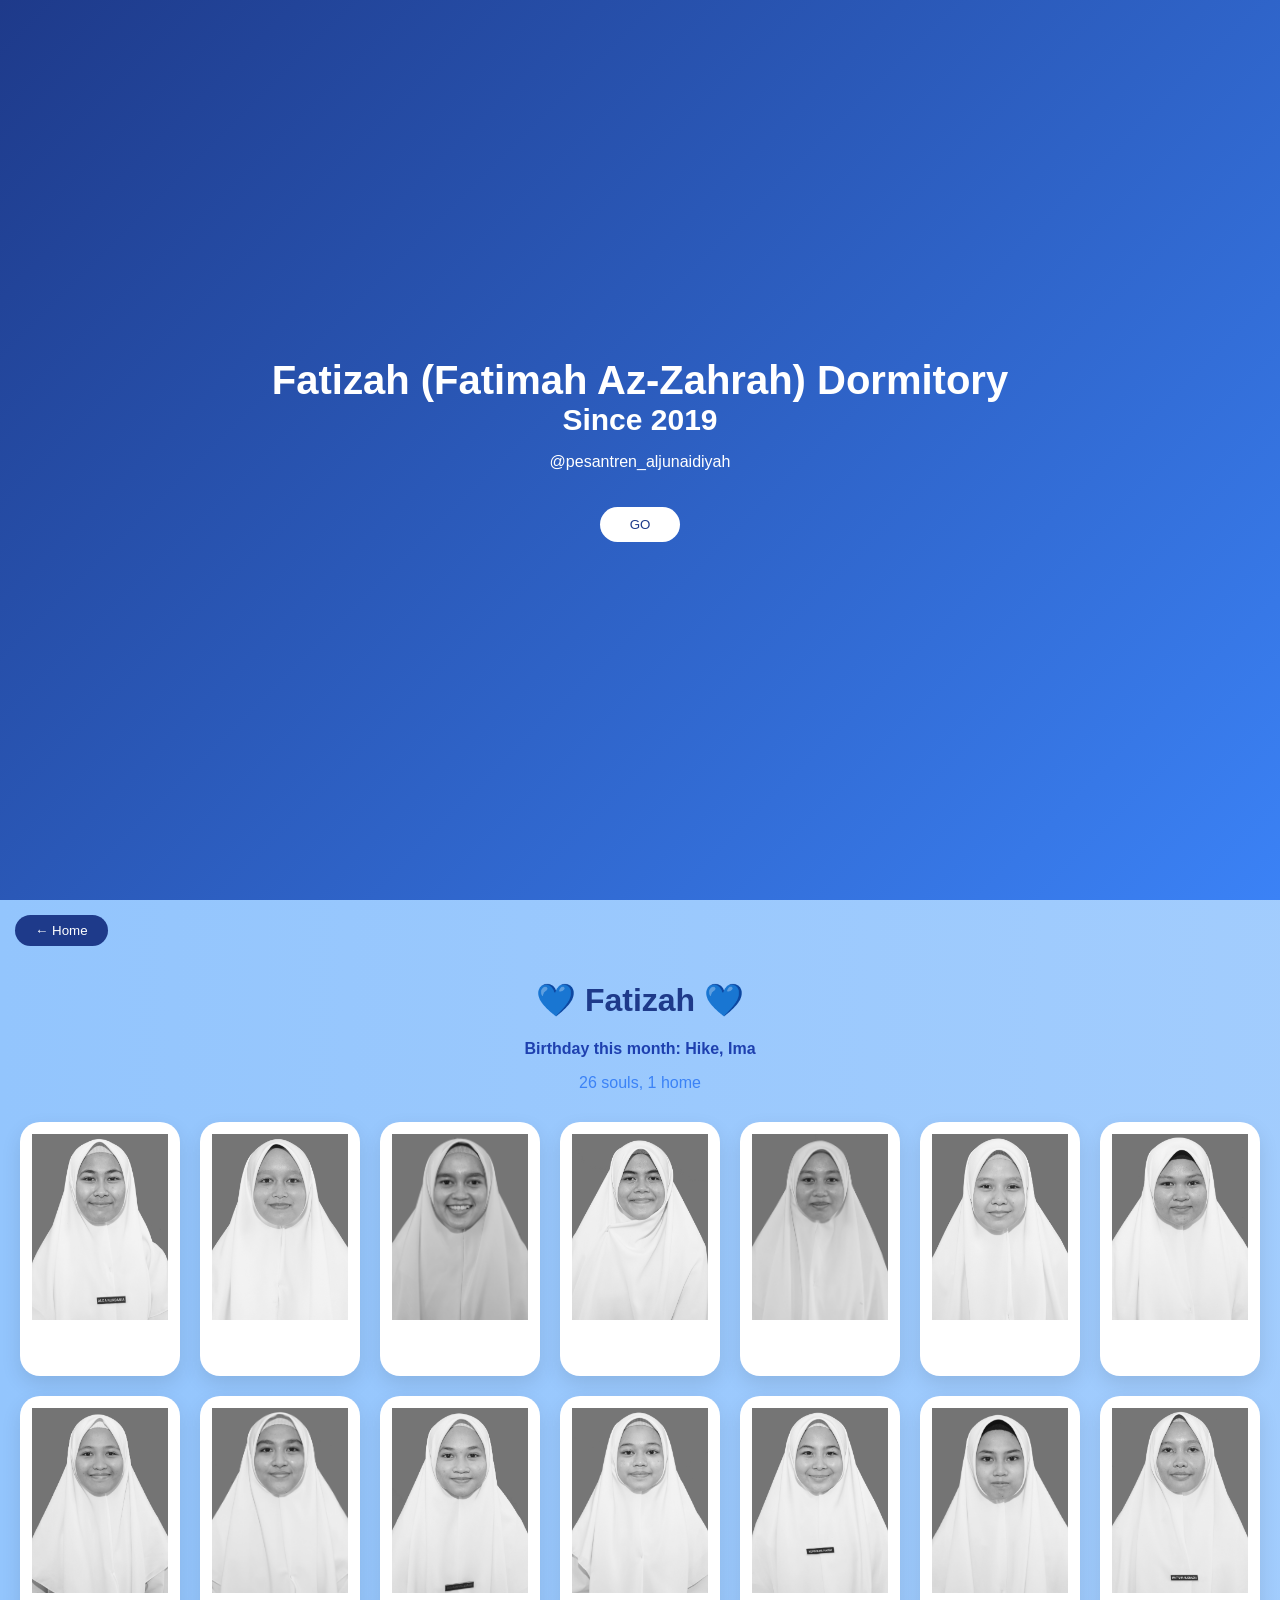
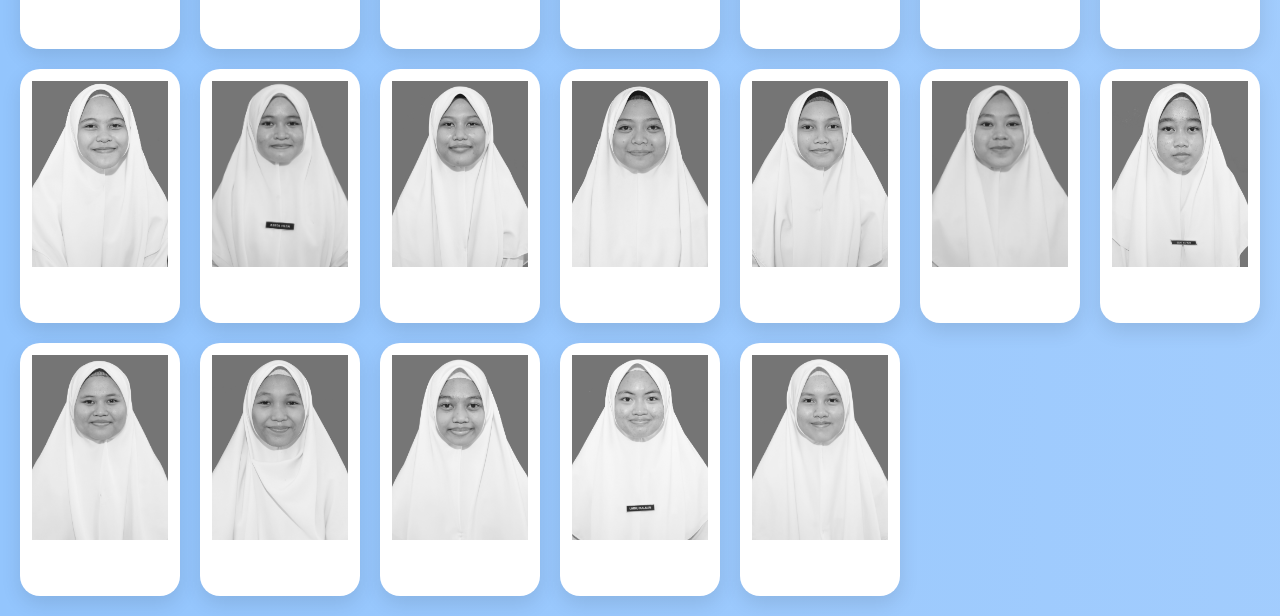
<file: index.html>
<!DOCTYPE html>
<html lang="id">
<head>
  <meta charset="UTF-8">
  <title>Fatizah 26</title>
  <link rel="stylesheet" href="style.css">
</head>
<body>

<!-- WELCOME -->
<div id="welcome" class="welcome">
  <h1>Fatizah (Fatimah Az-Zahrah) Dormitory</h1>
  <h2>Since 2019</h2>
  <p>@pesantren_aljunaidiyah</p>
  <button onclick="masuk()">GO</button>
</div>

<!-- MAIN -->
<div id="main">

  <button onclick="kembali()" class="btn-home">← Home</button>

  <h1 class="title">💙 Fatizah 💙</h1>
  
  <div id="ultah" class="ultah"></div>
  <p class="subtitle">26 souls, 1 home</p>


  <div id="container"></div>

</div>

<!-- MODAL -->
<div id="modal" class="modal">
  <div class="modal-content" id="modalContent"></div>
</div>

<script src="script.js"></script>
</body>
</html>
</file>
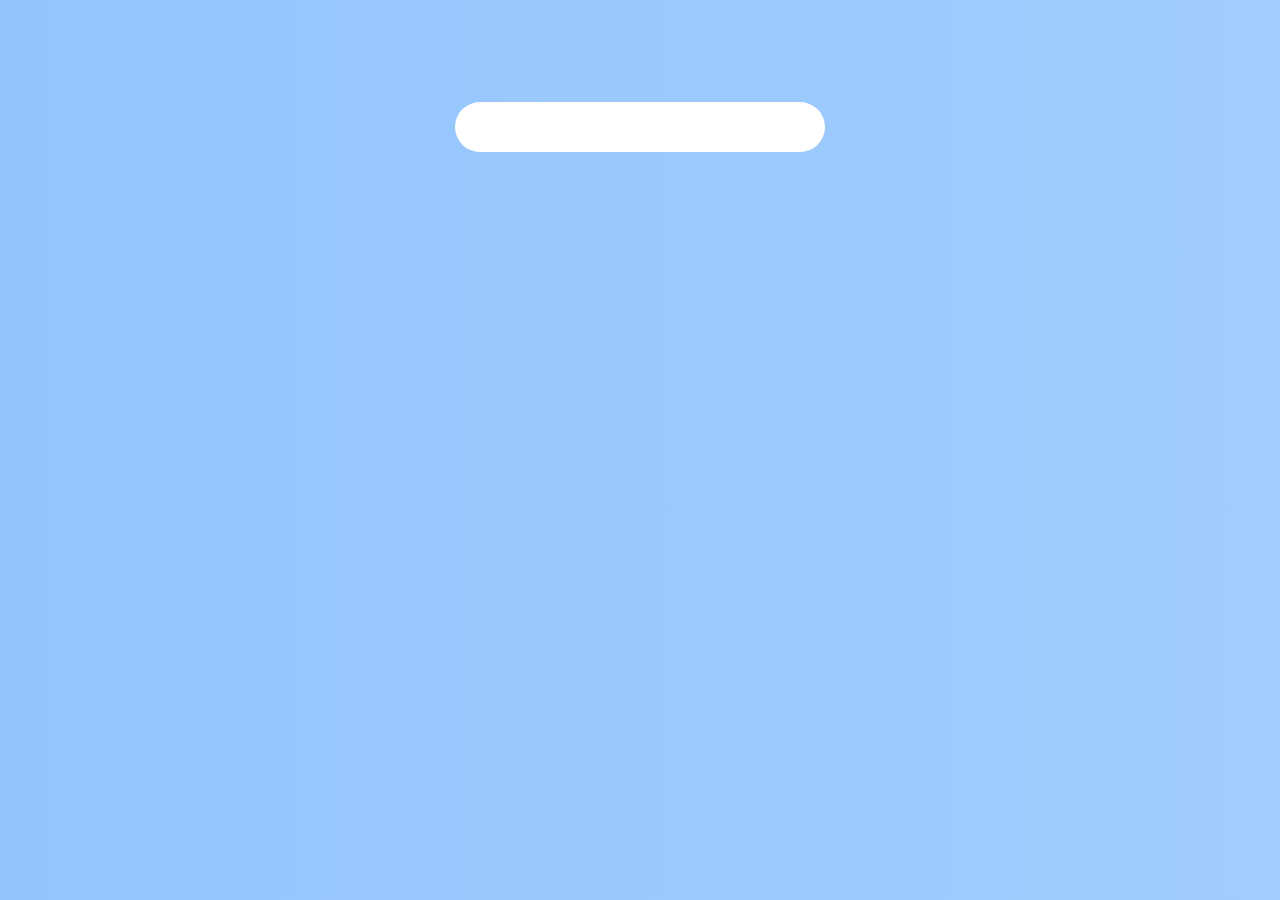
<file: profile.html>
<!DOCTYPE html>
<html lang="id">
<head>
  <meta charset="UTF-8">
  <title>Profil</title>
  <link rel="stylesheet" href="style.css">
</head>
<body>

<div class="modal-content" id="profileContent"></div>

<script>
const data = JSON.parse(localStorage.getItem("profil"));

function getHari(tgl) {
  const hari = ["Minggu","Senin","Selasa","Rabu","Kamis","Jumat","Sabtu"];
  const [d,m,y] = tgl.split("-");
  return hari[new Date(`${y}-${m}-${d}`).getDay()];
}

function getTanggalLengkap(tgl) {
  const bulan = ["Januari","Februari","Maret","April","Mei","Juni","Juli","Agustus","September","Oktober","November","Desember"];
  const [d,m,y] = tgl.split("-");
  return `${d} ${bulan[m-1]} ${y}`;
}

function getUmur(tgl) {
  const [d,m,y] = tgl.split("-");
  const b = new Date(`${y}-${m}-${d}`);
  const t = new Date();
  let u = t.getFullYear() - b.getFullYear();
  if (t < new Date(t.getFullYear(), m-1, d)) u--;
  return u;
}

document.getElementById("profileContent").innerHTML = `
  <img src="${data.foto}" class="profile-img">
  <h2>${data.nama_lengkap}</h2>
  <p>${getHari(data.tanggal_lahir)}, ${getTanggalLengkap(data.tanggal_lahir)}</p>
  <p>${getUmur(data.tanggal_lahir)} tahun</p>
  <p><b>${data.kelas}</b></p>
  <p class="quote">"${data.quote}"</p>

  <br>
  <button onclick="window.history.back()">← Kembali</button>
`;
</script>

</body>
</html>
</file>
<file: style.css>
body {
  font-family: 'Poppins', sans-serif;
  margin: 0;
  background: linear-gradient(270deg, #dbeafe, #bfdbfe, #93c5fd);
  background-size: 600% 600%;
  animation: gradientMove 12s ease infinite;
}

/* BACKGROUND GERAK */
@keyframes gradientMove {
  0% {background-position: 0%}
  50% {background-position: 100%}
  100% {background-position: 0%}
}

/* WELCOME */
.welcome {
  height: 100vh;
  display: flex;
  flex-direction: column;
  justify-content: center;
  align-items: center;
  color: white;
  background: linear-gradient(135deg, #1e3a8a, #3b82f6);
  text-align: center;
}

.welcome h1 {
  font-size: 40px;
  margin: 0;
}

.welcome h2 {
  font-size: 30px;
  margin: 0;
}

.welcome button {
  margin-top: 20px;
  padding: 10px 30px;
  border-radius: 25px;
  border: none;
  background: white;
  color: #1e3a8a;
  cursor: pointer;
  transition: 0.3s;
}

.welcome button:hover {
  transform: scale(1.05);
}

/* HEADER */
.title {
  text-align: center;
  color: #1e3a8a;
  margin-top: 20px;
}

.subtitle {
  text-align: center;
  color: #3b82f6;
  margin-bottom: 10px;
}

.btn-home {
  margin: 15px;
  padding: 8px 20px;
  border-radius: 20px;
  border: none;
  background: #1e3a8a;
  color: white;
  cursor: pointer;
}

/* GRID */
#container {
  display: grid;
  grid-template-columns: repeat(7, 1fr);
  gap: 20px;
  padding: 20px;
}

/* CARD */
.card {
  background: white;
  border-radius: 20px;
  padding: 12px;
  text-align: center;
  cursor: pointer;
  transition: all 0.3s ease;
  box-shadow: 0 8px 20px rgba(0,0,0,0.1);
  overflow: hidden;
}


/* FOTO ZOOM */
.card img {
  width: 100%;
  height: auto;
  transition: 0.3s;
}

.card:hover img {
  transform: scale(1.1);
}

/* NAMA MUNCUL */
.card h3 {
  margin-top: 10px;
  font-size: 14px;
  opacity: 0;
  transform: translateY(10px);
  transition: 0.3s;
}

.card:hover h3 {
  opacity: 1;
  transform: translateY(0);
}

/* MODAL */
.modal {
  display: none;
  position: fixed;
  top: 0;
  left: 0;
  width: 100%;
  height: 100%;
  background: rgba(0,0,0,0.6);
}

.modal-content {
  background: white;
  margin: 8% auto;
  padding: 25px;
  width: 320px;
  border-radius: 25px;
  text-align: center;
  animation: muncul 0.3s ease;
}

/* ANIMASI MODAL */
@keyframes muncul {
  from {transform: scale(0.7); opacity: 0;}
  to {transform: scale(1); opacity: 1;}
}

/* FOTO PROFIL */
.profile-img {
  width: 150px;
  height: 150px;
  border-radius: 50%;
  object-fit: cover;
  object-position: top;
}

/* QUOTE */
.quote {
  font-style: italic;
  color: #3b82f6;
  margin-top: 10px;
}

/* ULTAH */
.ultah {
  text-align: center;
  font-weight: bold;
  color: #1e40af;
}

/* RESPONSIVE */
@media (max-width: 768px) {
  #container {
    grid-template-columns: repeat(3, 1fr);
  }
}
</file>
